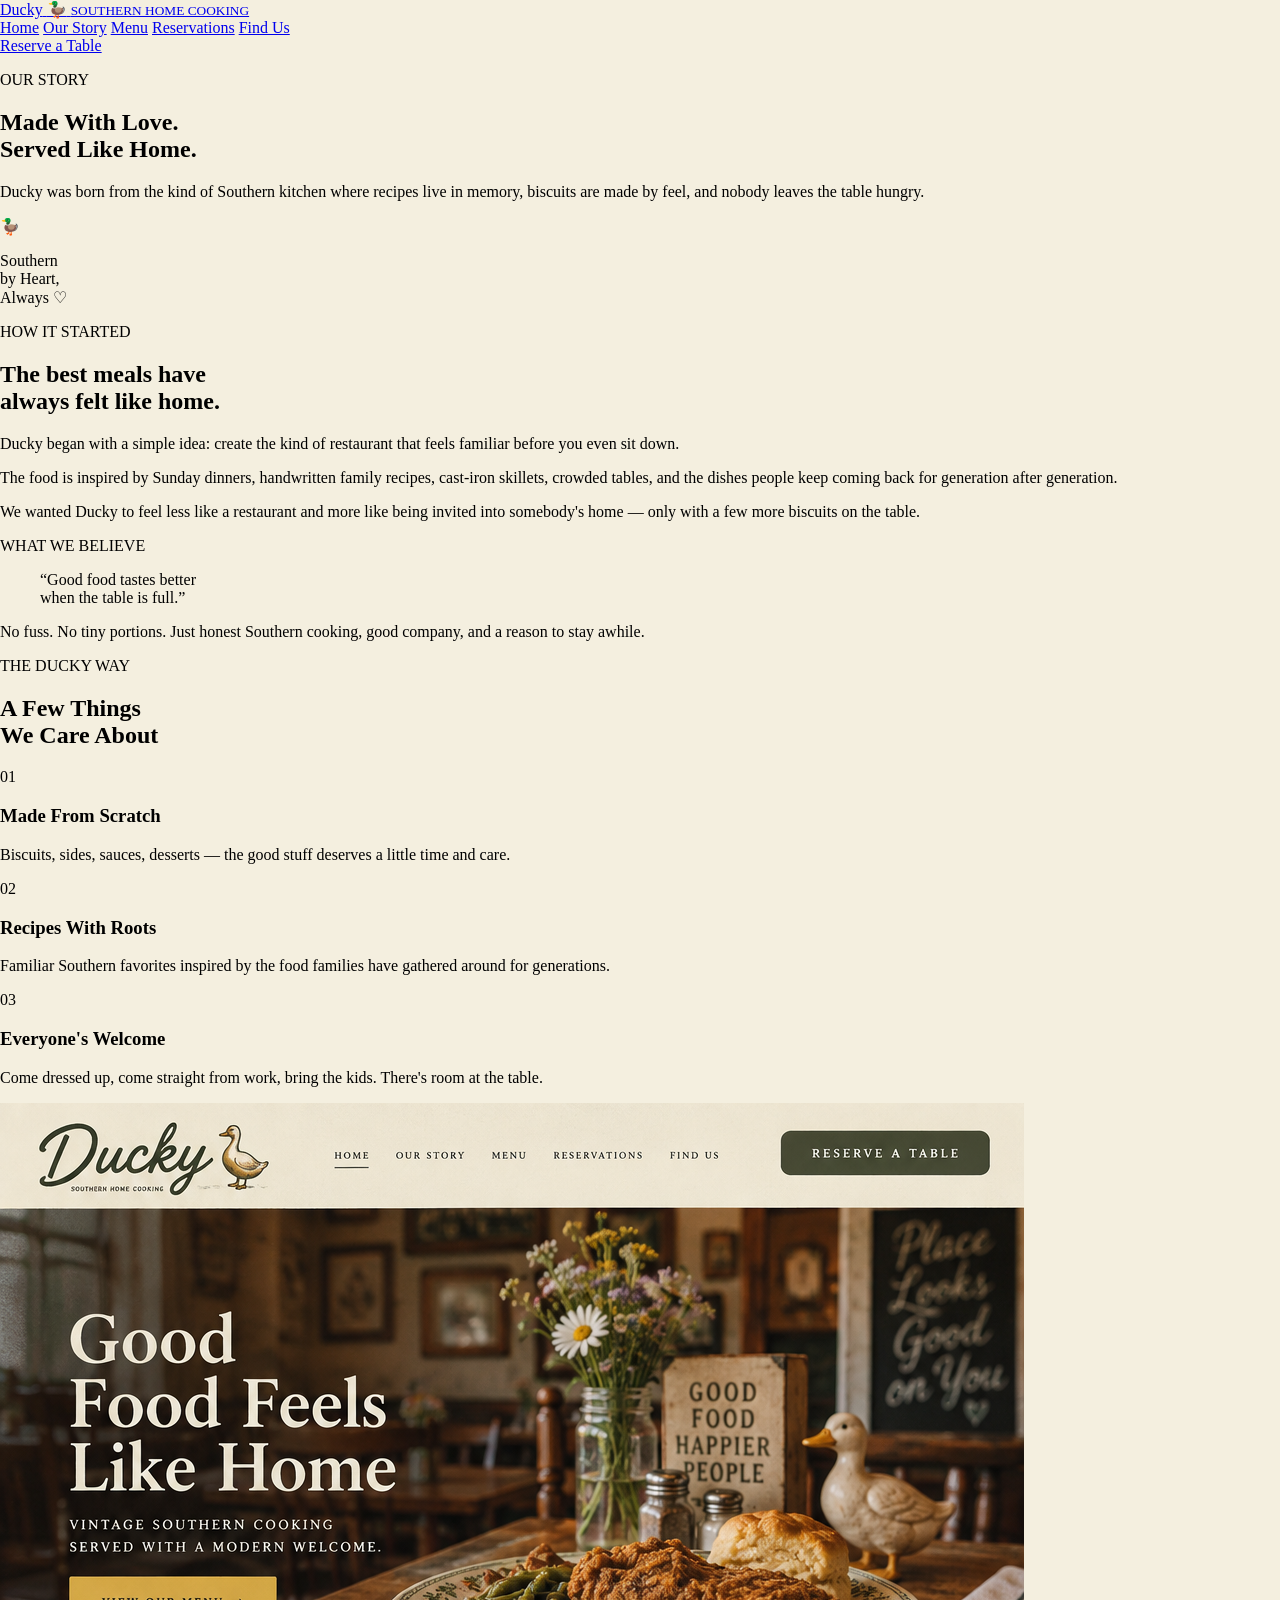
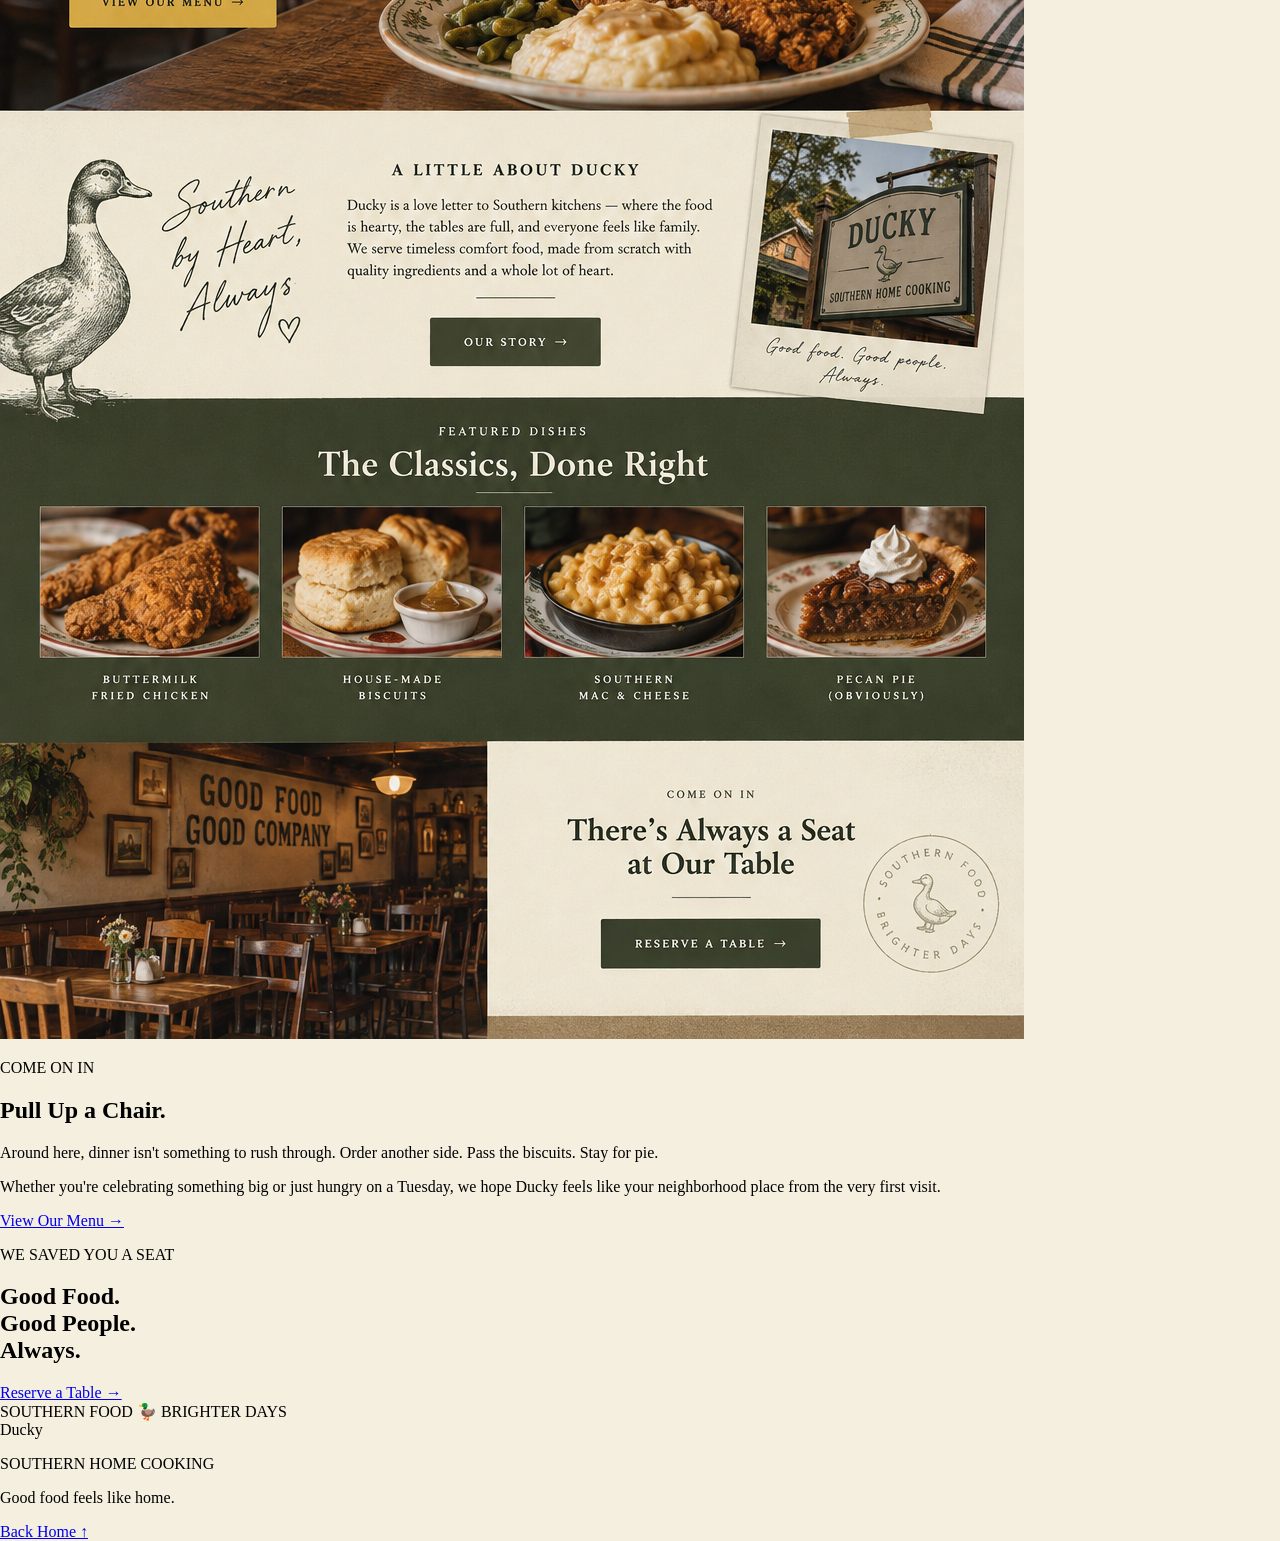
<file: our-story.html>
<!doctype html>
<html lang="en">
<head>
  <meta charset="utf-8">
  <meta name="viewport" content="width=device-width, initial-scale=1">
  <title>Our Story | Ducky</title>
  <meta
    name="description"
    content="The story behind Ducky Southern Home Cooking."
  >
  <link rel="stylesheet" href="styles.css">
</head>

<body class="story-page">

  <!-- HEADER -->
  <header class="story-header">

    <a href="index.html" class="story-logo">
      <span class="story-logo-script">Ducky</span>
      <span class="story-logo-duck">🦆</span>
      <small>SOUTHERN HOME COOKING</small>
    </a>

    <nav class="story-nav">
      <a href="index.html">Home</a>
      <a href="our-story.html" class="active">Our Story</a>
      <a href="index.html#menu">Menu</a>
      <a href="index.html#reserve">Reservations</a>
      <a href="index.html#visit">Find Us</a>
    </nav>

    <a href="index.html#reserve" class="story-reserve-btn">
      Reserve a Table
    </a>

  </header>


  <!-- HERO -->
  <section class="story-page-hero">

    <div class="story-page-hero-overlay"></div>

    <div class="story-page-hero-copy">
      <p class="story-kicker">OUR STORY</p>

      <h1>
        Made With Love.<br>
        Served Like Home.
      </h1>

      <p>
        Ducky was born from the kind of Southern kitchen where
        recipes live in memory, biscuits are made by feel, and
        nobody leaves the table hungry.
      </p>
    </div>

  </section>


  <!-- INTRO -->
  <section class="story-intro">

    <div class="story-intro-art">
      <div class="story-duck-sketch">🦆</div>

      <p class="story-handwriting">
        Southern<br>
        by Heart,<br>
        Always ♡
      </p>
    </div>


    <div class="story-intro-copy">

      <p class="story-kicker dark">
        HOW IT STARTED
      </p>

      <h2>
        The best meals have<br>
        always felt like home.
      </h2>

      <p>
        Ducky began with a simple idea: create the kind of restaurant
        that feels familiar before you even sit down.
      </p>

      <p>
        The food is inspired by Sunday dinners, handwritten family
        recipes, cast-iron skillets, crowded tables, and the dishes
        people keep coming back for generation after generation.
      </p>

      <p>
        We wanted Ducky to feel less like a restaurant and more like
        being invited into somebody's home — only with a few more
        biscuits on the table.
      </p>

    </div>

  </section>


  <!-- QUOTE -->
  <section class="story-quote">

    <p class="story-kicker light">
      WHAT WE BELIEVE
    </p>

    <blockquote>
      “Good food tastes better<br>
      when the table is full.”
    </blockquote>

    <div class="story-divider"></div>

    <p class="story-quote-copy">
      No fuss. No tiny portions. Just honest Southern cooking,
      good company, and a reason to stay awhile.
    </p>

  </section>


  <!-- VALUES -->
  <section class="story-values">

    <div class="story-values-heading">

      <p class="story-kicker dark">
        THE DUCKY WAY
      </p>

      <h2>
        A Few Things<br>
        We Care About
      </h2>

    </div>


    <div class="story-value-grid">

      <article>
        <span>01</span>
        <h3>Made From Scratch</h3>

        <p>
          Biscuits, sides, sauces, desserts — the good stuff
          deserves a little time and care.
        </p>
      </article>


      <article>
        <span>02</span>
        <h3>Recipes With Roots</h3>

        <p>
          Familiar Southern favorites inspired by the food
          families have gathered around for generations.
        </p>
      </article>


      <article>
        <span>03</span>
        <h3>Everyone's Welcome</h3>

        <p>
          Come dressed up, come straight from work, bring the kids.
          There's room at the table.
        </p>
      </article>

    </div>

  </section>


  <!-- PHOTO / STORY SPLIT -->
  <section class="story-split">

    <div class="story-split-photo">
      <img
        src="ducky-homepage.png"
        alt="Warm Southern restaurant atmosphere"
      >
    </div>


    <div class="story-split-copy">

      <p class="story-kicker dark">
        COME ON IN
      </p>

      <h2>
        Pull Up a Chair.
      </h2>

      <p>
        Around here, dinner isn't something to rush through.
        Order another side. Pass the biscuits. Stay for pie.
      </p>

      <p>
        Whether you're celebrating something big or just hungry
        on a Tuesday, we hope Ducky feels like your neighborhood
        place from the very first visit.
      </p>

      <a href="index.html#menu" class="story-dark-btn">
        View Our Menu →
      </a>

    </div>

  </section>


  <!-- FINAL CTA -->
  <section class="story-final">

    <p class="story-kicker dark">
      WE SAVED YOU A SEAT
    </p>

    <h2>
      Good Food.<br>
      Good People.<br>
      Always.
    </h2>

    <a href="index.html#reserve" class="story-dark-btn">
      Reserve a Table →
    </a>

    <div class="story-stamp">
      <span>SOUTHERN FOOD</span>
      <strong>🦆</strong>
      <span>BRIGHTER DAYS</span>
    </div>

  </section>


  <!-- FOOTER -->
  <footer class="story-footer">

    <div>
      <span class="story-footer-logo">Ducky</span>
      <p>SOUTHERN HOME COOKING</p>
    </div>

    <p>
      Good food feels like home.
    </p>

    <a href="index.html">
      Back Home ↑
    </a>

  </footer>

</body>
</html>
</file>
<file: styles.css>
html {
  scroll-behavior: smooth;
}

* {
  box-sizing: border-box;
}

body {
  margin: 0;
  background: #f4efdf;
  overflow-x: hidden;
}

.site-shell {
  width: 100%;
}

.design-wrap {
  position: relative;
  width: 100%;
  max-width: 2048px;
  margin: 0 auto;
  line-height: 0;
}

.design-image {
  display: block;
  width: 100%;
  height: auto;
  user-select: none;
  -webkit-user-drag: none;
}

.hotspot {
  position: absolute;
  display: block;
  z-index: 10;
  border-radius: 6px;
}

/* HEADER NAVIGATION */

.home {
  left: 32.4%;
  top: 1.05%;
  width: 4.3%;
  height: 1.25%;
}

.story {
  left: 38.4%;
  top: 1.05%;
  width: 6.9%;
  height: 1.25%;
}

.menu {
  left: 47.4%;
  top: 1.05%;
  width: 4.3%;
  height: 1.25%;
}

.reservations {
  left: 53.7%;
  top: 1.05%;
  width: 8.9%;
  height: 1.25%;
}

.find-us {
  left: 65.1%;
  top: 1.05%;
  width: 5.7%;
  height: 1.25%;
}

/* TOP RESERVE BUTTON */

.reserve-top {
  left: 76.1%;
  top: 0.60%;
  width: 20.4%;
  height: 2.25%;
}

/* HERO MENU BUTTON */

.view-menu {
  left: 6.6%;
  top: 15.42%;
  width: 20.3%;
  height: 1.72%;
}

/* STORY BUTTON */

.story-button {
  left: 41.9%;
  top: 26.52%;
  width: 16.8%;
  height: 1.56%;
}

/* BOTTOM RESERVE BUTTON */

.reserve-bottom {
  left: 58.5%;
  top: 91.92%;
  width: 21.7%;
  height: 1.65%;
}

/* SCROLL TARGETS */

.anchor {
  position: absolute;
  left: 0;
  width: 1px;
  height: 1px;
  pointer-events: none;
}

.top-anchor {
  top: 0%;
}

.story-anchor {
  top: 39.5%;
}

.menu-anchor {
  top: 58.2%;
}

.reserve-anchor {
  top: 87.2%;
}

.visit-anchor {
  top: 95%;
}

.hotspot:focus-visible {
  outline: 3px solid rgba(255, 255, 255, 0.95);
  outline-offset: 2px;
}

.anchor:target {
  scroll-margin-top: 16px;
}

@media (max-width: 700px) {

  .hotspot:focus-visible {
    outline-width: 2px;
  }

}

<!doctype html>
<html lang="en">
<head>
  <meta charset="utf-8">
  <meta name="viewport" content="width=device-width, initial-scale=1">
  <title>Our Story | Ducky</title>
  <meta
    name="description"
    content="The story behind Ducky Southern Home Cooking."
  >
  <link rel="stylesheet" href="styles.css">
</head>

<body class="story-page">

  <!-- HEADER -->
  <header class="story-header">

    <a href="index.html" class="story-logo">
      <span class="story-logo-script">Ducky</span>
      <span class="story-logo-duck">🦆</span>
      <small>SOUTHERN HOME COOKING</small>
    </a>

    <nav class="story-nav">
      <a href="index.html">Home</a>
      <a href="our-story.html" class="active">Our Story</a>
      <a href="index.html#menu">Menu</a>
      <a href="index.html#reserve">Reservations</a>
      <a href="index.html#visit">Find Us</a>
    </nav>

    <a href="index.html#reserve" class="story-reserve-btn">
      Reserve a Table
    </a>

  </header>


  <!-- HERO -->
  <section class="story-page-hero">

    <div class="story-page-hero-overlay"></div>

    <div class="story-page-hero-copy">
      <p class="story-kicker">OUR STORY</p>

      <h1>
        Made With Love.<br>
        Served Like Home.
      </h1>

      <p>
        Ducky was born from the kind of Southern kitchen where
        recipes live in memory, biscuits are made by feel, and
        nobody leaves the table hungry.
      </p>
    </div>

  </section>


  <!-- INTRO -->
  <section class="story-intro">

    <div class="story-intro-art">
      <div class="story-duck-sketch">🦆</div>

      <p class="story-handwriting">
        Southern<br>
        by Heart,<br>
        Always ♡
      </p>
    </div>


    <div class="story-intro-copy">

      <p class="story-kicker dark">
        HOW IT STARTED
      </p>

      <h2>
        The best meals have<br>
        always felt like home.
      </h2>

      <p>
        Ducky began with a simple idea: create the kind of restaurant
        that feels familiar before you even sit down.
      </p>

      <p>
        The food is inspired by Sunday dinners, handwritten family
        recipes, cast-iron skillets, crowded tables, and the dishes
        people keep coming back for generation after generation.
      </p>

      <p>
        We wanted Ducky to feel less like a restaurant and more like
        being invited into somebody's home — only with a few more
        biscuits on the table.
      </p>

    </div>

  </section>


  <!-- QUOTE -->
  <section class="story-quote">

    <p class="story-kicker light">
      WHAT WE BELIEVE
    </p>

    <blockquote>
      “Good food tastes better<br>
      when the table is full.”
    </blockquote>

    <div class="story-divider"></div>

    <p class="story-quote-copy">
      No fuss. No tiny portions. Just honest Southern cooking,
      good company, and a reason to stay awhile.
    </p>

  </section>


  <!-- VALUES -->
  <section class="story-values">

    <div class="story-values-heading">

      <p class="story-kicker dark">
        THE DUCKY WAY
      </p>

      <h2>
        A Few Things<br>
        We Care About
      </h2>

    </div>


    <div class="story-value-grid">

      <article>
        <span>01</span>
        <h3>Made From Scratch</h3>

        <p>
          Biscuits, sides, sauces, desserts — the good stuff
          deserves a little time and care.
        </p>
      </article>


      <article>
        <span>02</span>
        <h3>Recipes With Roots</h3>

        <p>
          Familiar Southern favorites inspired by the food
          families have gathered around for generations.
        </p>
      </article>


      <article>
        <span>03</span>
        <h3>Everyone's Welcome</h3>

        <p>
          Come dressed up, come straight from work, bring the kids.
          There's room at the table.
        </p>
      </article>

    </div>

  </section>


  <!-- PHOTO / STORY SPLIT -->
  <section class="story-split">

    <div class="story-split-photo">
      <img
        src="ducky-homepage.png"
        alt="Warm Southern restaurant atmosphere"
      >
    </div>


    <div class="story-split-copy">

      <p class="story-kicker dark">
        COME ON IN
      </p>

      <h2>
        Pull Up a Chair.
      </h2>

      <p>
        Around here, dinner isn't something to rush through.
        Order another side. Pass the biscuits. Stay for pie.
      </p>

      <p>
        Whether you're celebrating something big or just hungry
        on a Tuesday, we hope Ducky feels like your neighborhood
        place from the very first visit.
      </p>

      <a href="index.html#menu" class="story-dark-btn">
        View Our Menu →
      </a>

    </div>

  </section>


  <!-- FINAL CTA -->
  <section class="story-final">

    <p class="story-kicker dark">
      WE SAVED YOU A SEAT
    </p>

    <h2>
      Good Food.<br>
      Good People.<br>
      Always.
    </h2>

    <a href="index.html#reserve" class="story-dark-btn">
      Reserve a Table →
    </a>

    <div class="story-stamp">
      <span>SOUTHERN FOOD</span>
      <strong>🦆</strong>
      <span>BRIGHTER DAYS</span>
    </div>

  </section>


  <!-- FOOTER -->
  <footer class="story-footer">

    <div>
      <span class="story-footer-logo">Ducky</span>
      <p>SOUTHERN HOME COOKING</p>
    </div>

    <p>
      Good food feels like home.
    </p>

    <a href="index.html">
      Back Home ↑
    </a>

  </footer>

</body>
</html>
</file>
